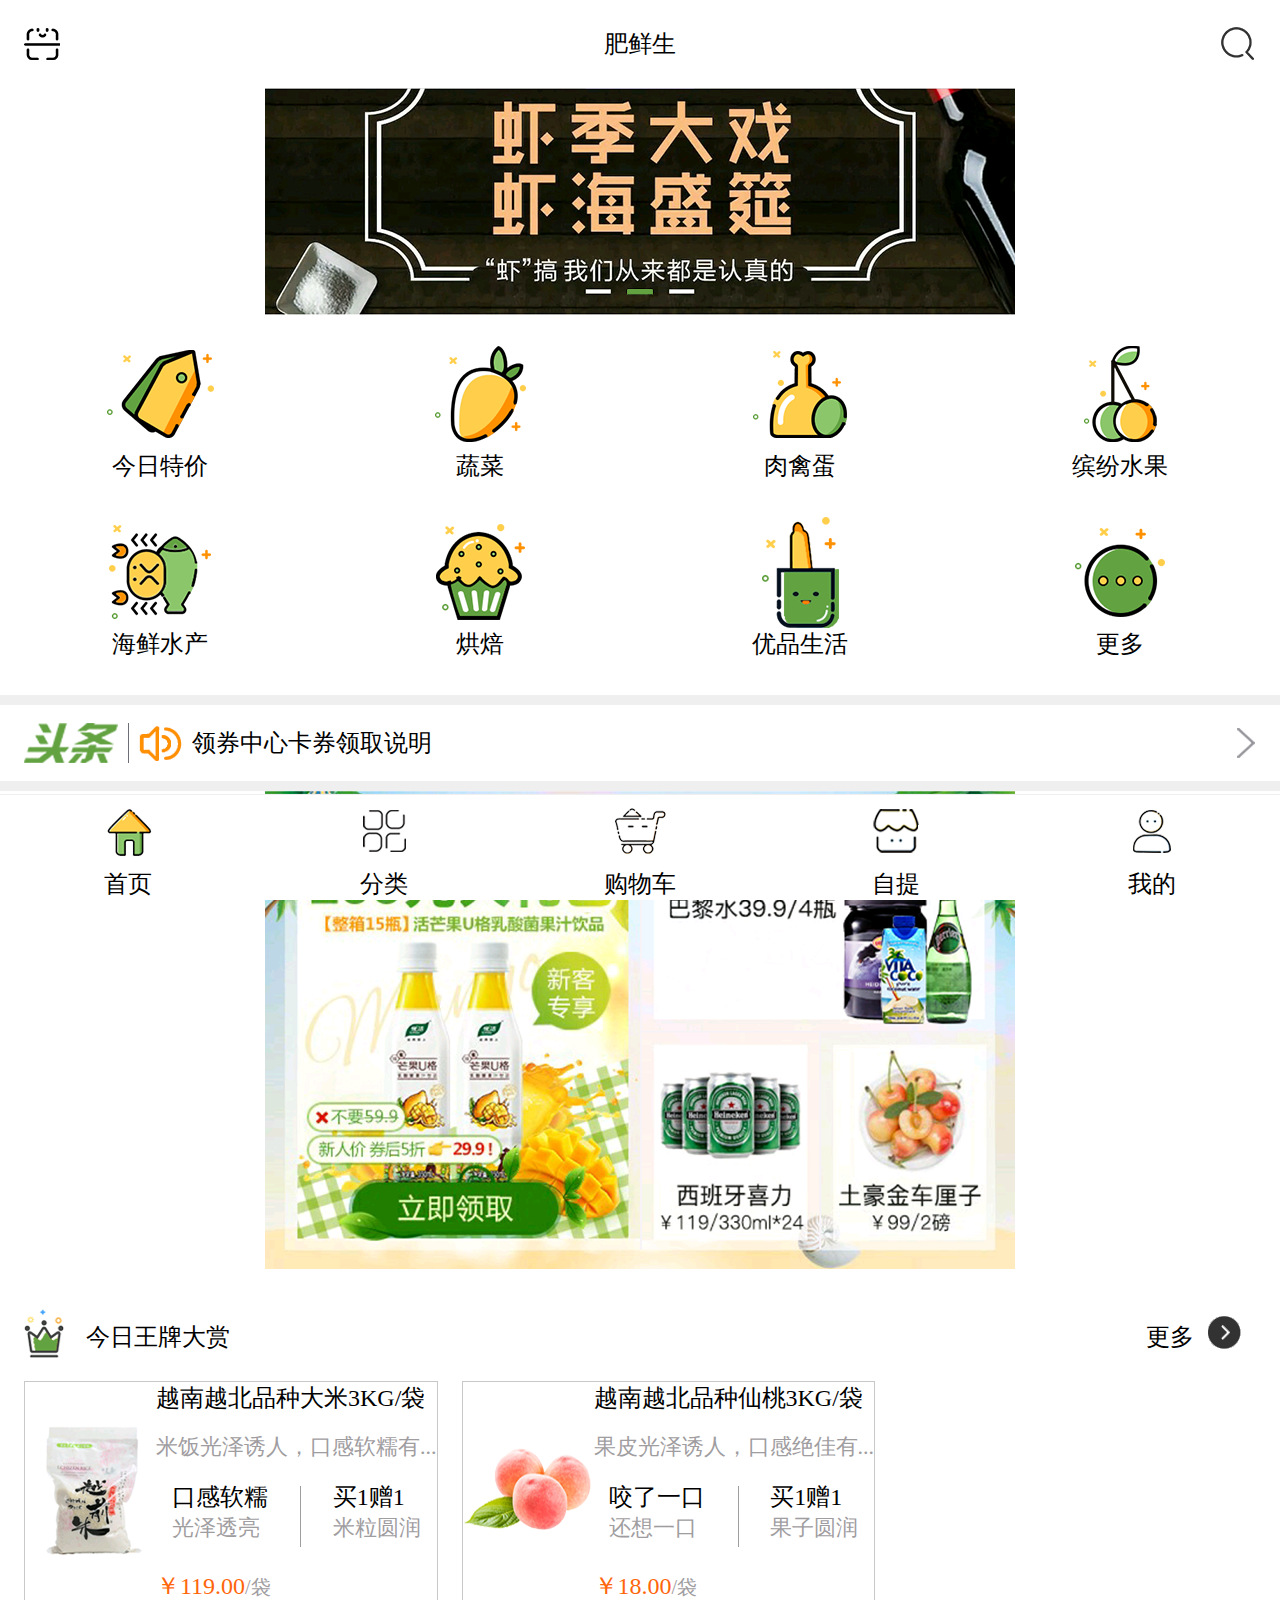
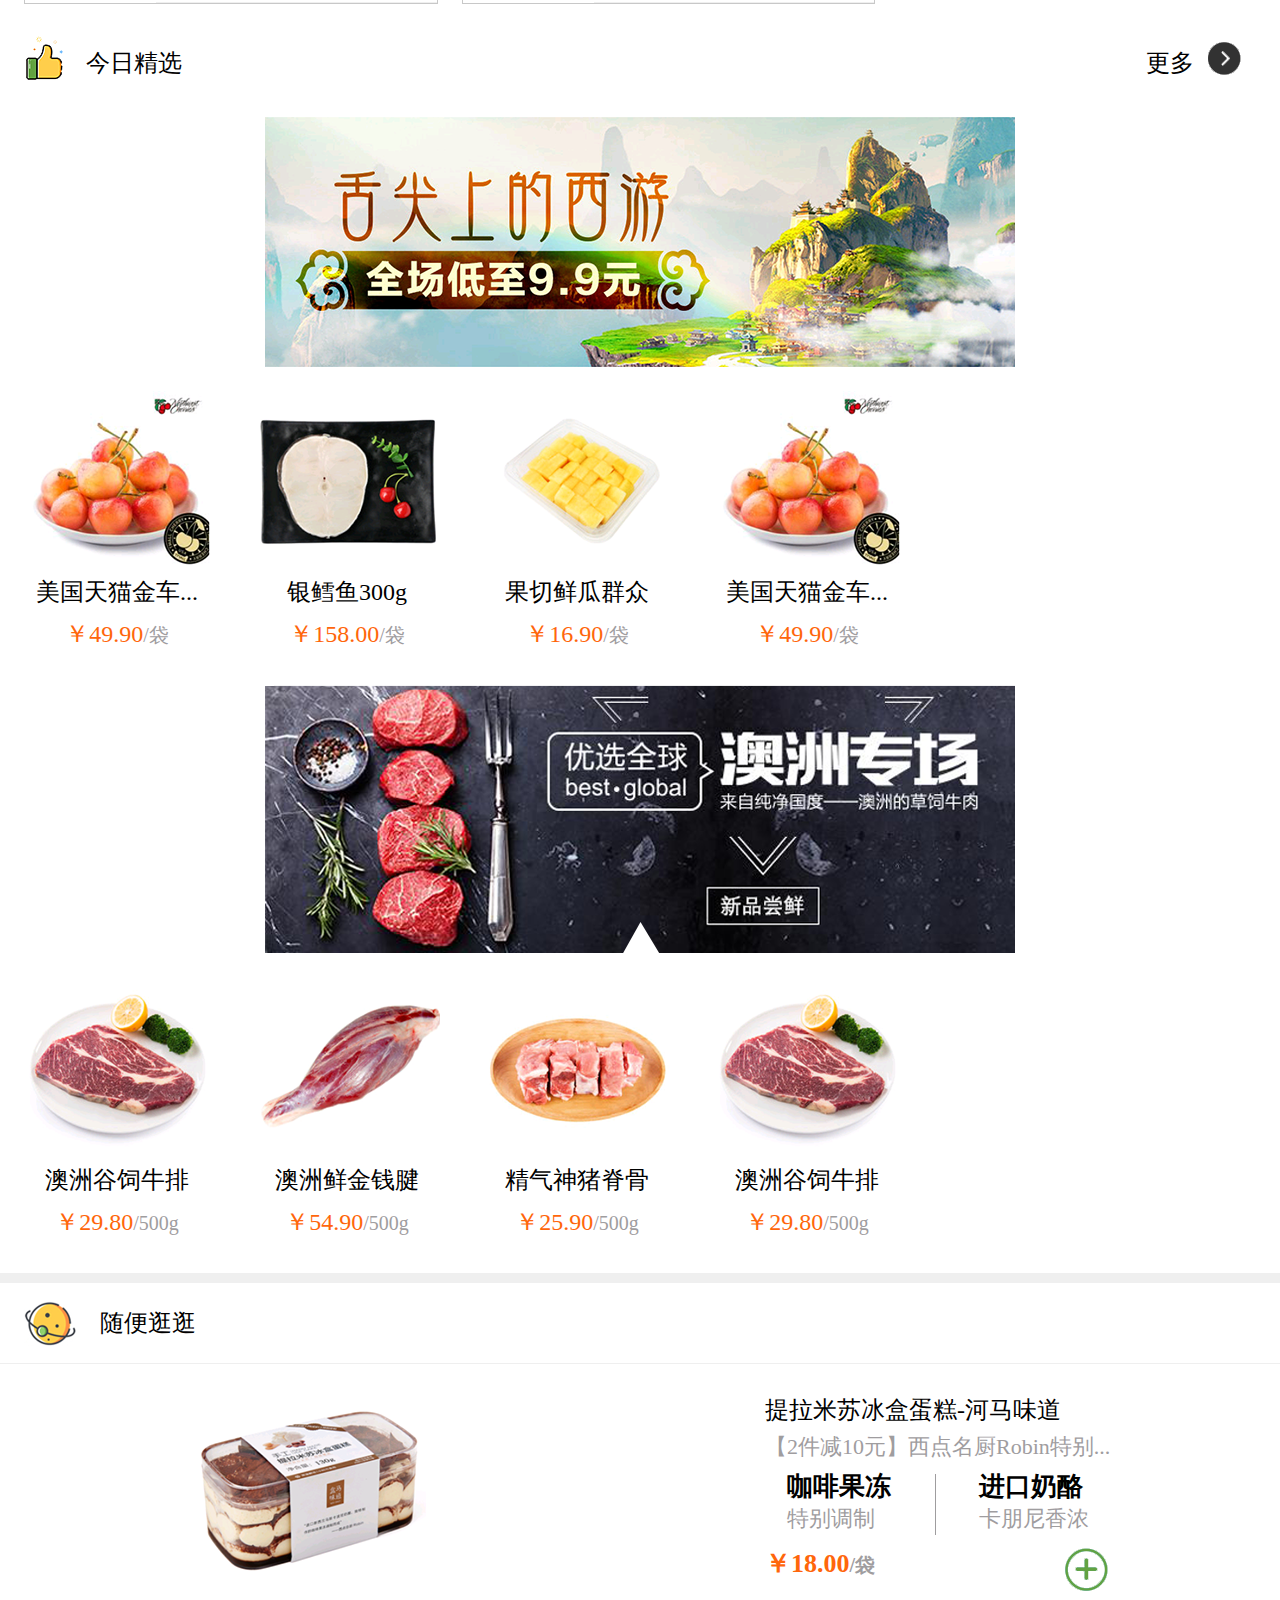
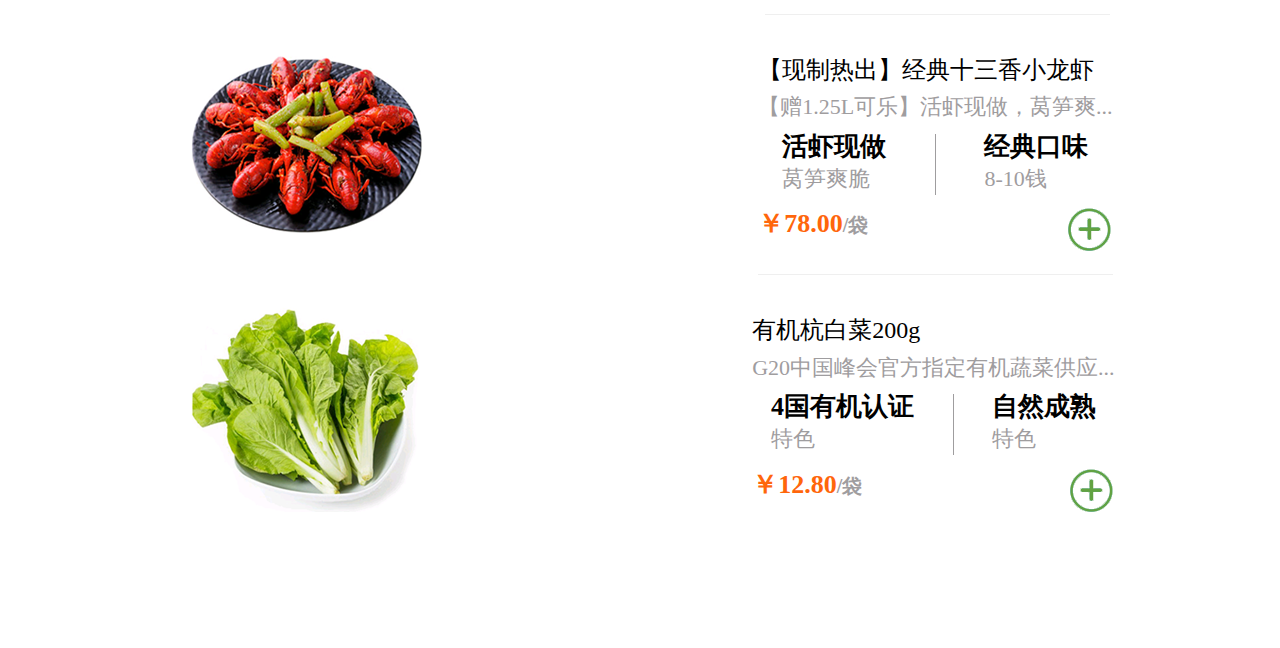
<file: index.html>
﻿<!DOCTYPE html>
<html lang="en">
<head>
    <meta charset="UTF-8">
    <meta name="viewport" content="width=device-width, initial-scale=1.0">
    <meta http-equiv="X-UA-Compatible" content="ie=edge">
    <meta name="viewport" content="width=device-width,initial-scale=1,maximum-scale=1,user-scalable=no"/>
    <link rel="stylesheet" href="css/index.css" type="text/css"/>
    <title>肥鲜生</title>
    <link rel="stylesheet" href="css/swiper.min.css">
    <script>
        //function info(){
            //alert('欢迎使用V2.0版本\n1.优化网络加载速度\n2.增加简易用户交互效果\n3.细化布局')
        //}
    </script>
</head>
<body onload="info()">
        <script src="js/swiper.min.js"></script>
    <header>
        <img src="images/test (11).png" class="header_icon">
        <span>肥鲜生</span>
        <img src="images/test (13).png" class="header_icon">
    </header>
    
    <!-- <div class="banner_one"><img src="images/test (1).png" class=""></div> -->
    <div class="swiper-container">
            <div class="swiper-wrapper">
                <div class="swiper-slide"><img src="images/test (1).png" class=""></div>
                <div class="swiper-slide"><img src="images/test (1).png" class=""></div>
                <div class="swiper-slide"><img src="images/test (1).png" class=""></div>
            </div>
            <!-- 如果需要分页器 -->
            <!-- <div class="swiper-pagination"></div> -->
            
            <!-- 如果需要导航按钮 -->
            <!-- <div class="swiper-button-prev"></div>
            <div class="swiper-button-next"></div> -->
            
            <!-- 如果需要滚动条 -->
            <!-- <div class="swiper-scrollbar"></div> -->
        </div>
    <div class="option">
        <ul>
            <li>
                <img src="images/test (8).png" class="option_icon">
                <span>今日特价</span>
            </li>
            <li>
                <img src="images/test (12).png" class="option_icon">
                <span>蔬菜</span>
            </li>
            <li>
                <img src="images/test (10).png" class="option_icon">
                <span>肉禽蛋</span>
            </li>
            <li>
                <img src="images/test (2).png" class="option_icon">
                <span>缤纷水果</span>
            </li>
        </ul>
        <ul>
            <li>
                <img src="images/test (5).png" class="option_icon">
                <span>海鲜水产</span>
            </li>
            <li>
                <img src="images/test (6).png" class="option_icon">
                <span>烘焙</span>
            </li>
            <li>
                <img src="images/test (32).png" class="option_icon">
                <span>优品生活</span>
            </li>
            <li>
                <img src="images/test (4).png" class="option_icon">
                <span>更多</span>
            </li>
        </ul>
    </div>
    <div class="ticket">
        <div class="left_ticket">
            <img src="images/test (14).png" class="left_icon1">
            <img src="images/test (9).png" class="left_icon2">
            <span>领券中心卡券领取说明</span>
        </div>
        <div class="right_ticket">
            <img src="images/test (15).png" class="right_icon">
        </div>
    </div>
    <div class="banner_two">
        <img src="images/test (7).png" class="">
    </div>
    <div class="model">
        <div class="left_model">
            <img src="images/test (28).png" class="left_icon3">
            <span class="model_span">今日王牌大赏</span>
        </div>
        <div class="right_model">
            <span class="model_span">更多</span>
            <img src="images/test (16).png" class="right_icon4">
        </div>
    </div>
    <div class="box">
        <div class="wrap">
            <div class="display">
                <div class="display_model1">
                    <div class="left_disply">
                        <img src="images/test (17).png" class="display_img">
                    </div>
                    <div class="right_disply">
                        <span>越南越北品种大米3KG/袋</span>
                        <p>米饭光泽诱人，口感软糯有...</p>
                        <div class="introduce">
                            <div class="l_left_introduce">
                                <span>口感软糯</span>
                                <p>光泽透亮</p>
                            </div>
                            <div class="hr"></div>
                            <div class="l_right_introduce">
                                <span>买1赠1</span>
                                <p>米粒圆润</p>
                            </div>
                        </div>
                        <label>￥119.00</label>
                    </div>
                </div>
                <div class="display_model1">
                        <div class="left_disply">
                            <img src="images/test (30).png" class="display_img">
                        </div>
                        <div class="right_disply">
                            <span>越南越北品种仙桃3KG/袋</span>
                            <p>果皮光泽诱人，口感绝佳有...</p>
                            <div class="introduce">
                                <div class="l_left_introduce">
                                    <span>咬了一口</span>
                                    <p>还想一口</p>
                                </div>
                                <div class="hr"></div>
                                <div class="l_right_introduce">
                                    <span>买1赠1</span>
                                    <p>果子圆润</p>
                                </div>
                            </div>
                            <label>￥18.00</label>
                        </div>
                </div>
            </div>
        </div>
    </div>
    <div class="model">
        <div class="left_model">
            <img src="images/test (27).png" class="left_icon3">
            <span class="model_span">今日精选</span>
        </div>
        <div class="right_model">
            <span class="model_span">更多</span>
            <img src="images/test (16).png" class="right_icon4">
        </div>
    </div>
    <div class="banner_three"><img src="images/test (20).png" class=""></div>
    <div class="fruites">
        <div class="wrap1">
            <ul>
                <li>
                    <img src="images/test (34).png" class="fruites_icon5">
                    <span>美国天猫金车...</span>
                    <label class="fruites_l">￥49.90</label>
                </li>
                <li>
                    <img src="images/test (35).png" class="fruites_icon5">
                    <span>银鳕鱼300g</span>
                    <label class="fruites_l">￥158.00</label>
                </li>
                <li>
                    <img src="images/test (36).png" class="fruites_icon5">
                    <span>果切鲜瓜群众</span>
                    <label class="fruites_l">￥16.90</label>
                </li>
                <li>
                    <img src="images/test (34).png" class="fruites_icon5">
                    <span>美国天猫金车...</span>
                    <label class="fruites_l">￥49.90</label>
                </li>
            </ul>
        </div>
    </div>
    <div class="banner_three"><img src="images/test (3).png" class=""></div>
    <div class="fruites">
        <div class="wrap1">
            <ul>
                <li>
                    <img src="images/test (37).png" class="fruites_icon5">
                    <span>澳洲谷饲牛排</span>
                    <label class="meat_l">￥29.80</label>
                </li>
                <li>
                    <img src="images/test (38).png" class="fruites_icon5">
                    <span>澳洲鲜金钱腱</span>
                    <label class="meat_l">￥54.90</label>
                </li>
                <li>
                    <img src="images/test (39).png" class="fruites_icon5">
                    <span>精气神猪脊骨</span>
                    <label class="meat_l">￥25.90</label>
                </li>
                <li>
                    <img src="images/test (37).png" class="fruites_icon5">
                    <span>澳洲谷饲牛排</span>
                    <label class="meat_l">￥29.80</label>
                </li>
            </ul>
        </div>
    </div>
    <div class="model_single">
            <img src="images/test (23).png" class="left_icon6">
            <span class="model_span">随便逛逛</span>
    </div>
    <div class="display2">
        <div class="display_model2">
            <div class="left_disply">
                <img src="images/test (24).png" class="display1_img">
            </div>
            <div class="right_disply">
                <span>提拉米苏冰盒蛋糕-河马味道</span>
                <p>【2件减10元】西点名厨Robin特别...</p>
                <div class="introduce">
                    <div class="l_left_introduce">
                        <span class="single">咖啡果冻</span>
                        <p>特别调制</p>
                    </div>
                    <div class="hr"></div>
                    <div class="l_right_introduce">
                        <span class="single">进口奶酪</span>
                        <p>卡朋尼香浓</p>
                    </div>
                </div>
                <div class="price">
                    <label class="single">￥18.00</label>
                    <img src="images/test (40).png" class="right_icon7">
                </div>
            </div>
        </div>
        <div class="display_model2">
            <div class="left_disply">
                <img src="images/test (25).png" class="display1_img">
            </div>
            <div class="right_disply">
                <span>【现制热出】经典十三香小龙虾</span>
                <p>【赠1.25L可乐】活虾现做，莴笋爽...</p>
                <div class="introduce">
                    <div class="l_left_introduce">
                        <span class="single">活虾现做</span>
                        <p>莴笋爽脆</p>
                    </div>
                    <div class="hr"></div>
                    <div class="l_right_introduce">
                        <span class="single">经典口味</span>
                        <p>8-10钱</p>
                    </div>
                </div>
                <div class="price">
                    <label class="single">￥78.00</label>
                    <img src="images/test (40).png" class="right_icon7">
                </div>
            </div>
        </div>
        <div class="display_model2">
            <div class="left_disply">
                <img src="images/test (26).png" class="display1_img">
            </div>
            <div class="right_disply">
                <span>有机杭白菜200g</span>
                <p>G20中国峰会官方指定有机蔬菜供应...</p>
                <div class="introduce">
                    <div class="l_left_introduce">
                        <span class="single">4国有机认证</span>
                        <p>特色</p>
                    </div>
                    <div class="hr"></div>
                    <div class="l_right_introduce">
                        <span class="single">自然成熟</span>
                        <p>特色</p>
                    </div>
                </div>
                <div class="price">
                    <label class="single">￥12.80</label>
                    <img src="images/test (40).png" class="right_icon7">
                </div>
            </div>
        </div>
    </div>
    <footer>
        <ul>
            <li>
                <img src="images/test (31).png" class="left_icon7">
                <span>首页</span>
            </li>
            <li>
                <img src="images/test (33).png" class="left_icon7">
                <span>分类</span>
            </li>
            <li>
                <img src="images/test (29).png" class="left_icon7">
                <span>购物车</span>
            </li>
            <li>
                <img src="images/test (18).png" class="left_icon7">
                <span>自提</span>
            </li>
            <li>
                <img src="images/test (19).png" class="left_icon7">
                <span>我的</span>
            </li>
        </ul>
    </footer>
    <script>        
            var mySwiper = new Swiper ('.swiper-container', {
            //   direction: 'vertical', // 垂直切换选项
              loop: true, // 循环模式选项
              
              // 如果需要分页器
              pagination: {
                el: '.swiper-pagination',
              },
              
              // 如果需要前进后退按钮
            //   navigation: {
            //     nextEl: '.swiper-button-next',
            //     prevEl: '.swiper-button-prev',
            //   },
              
            //   // 如果需要滚动条
            //   scrollbar: {
            //     el: '.swiper-scrollbar',
            //   },
            })        
            </script>
</body>
</html>
</file>
<file: css/index.css>
body,ol,ul,h1,h2,h3,h4,h5,h6,p,th,td,dl,dd{
    list-style:none;
    text-decoration: none;
    margin: 0;
    padding: 0;
}
body{
    /* width:10rem; */
    margin: 0 auto;
}
span{
    font-size: 0.24rem;
    /* padding:0.1rem 0; */
}
.wrap1 span{
    padding:0.1rem 0;
}
p{
    font-size: 0.22rem;
    color:#9f9d9f;
}
label{
    font-size: 0.24rem;
    color: #ff660b;
}
header{
    display: flex;
    height: 0.88rem;
    align-items: center;
    background: #fff;
    justify-content: space-between;
    position: fixed;
    left: 0;
    top: 0;
    right: 0;
    z-index: 15;
}
header img.header_icon{
    width:0.36rem;
    height: 0.36rem;
    margin-left:0.24rem;
}
header img.header_icon:last-child{
    margin-left:0rem;
    margin-right:0.24rem;
}
header h2{
    font-size: 0.36rem;
}
div.swiper-slide{
    width: 100%;
    margin-top: 0.88rem;
}
div img{
    transform: scale(1);
    max-width: 100%;
    max-height: 100%;
    width: auto;
    height: auto;
}
div.option ul{
    display: flex;
    flex-flow: row wrap;
    justify-content: space-around;
    margin-bottom: 0.35rem;
}
div.option ul li{
    display: flex;
    flex-flow: column wrap;
    justify-content: center;
}
div.option ul li img{
    width:1.11rem;
    height: 1.11rem;
}
div.option ul li span{
    font-size: 0.24rem;
    text-align: center;
}
div.ticket{
    display: flex;
    border-top:0.1rem solid #efefef;
    border-bottom:0.1rem solid #efefef;
    height: 0.76rem;
    align-items: center;
    justify-content: space-between;
}
.left_ticket,.left_model{
    display: flex;
    height: 100%;
    align-items: center;
    margin-left:0.24rem;
}
.right_ticket,.right_model{
    display: flex;
    height: 100%;
    align-items: center;
    margin-right:0.24rem;
}
div.ticket img.left_icon1{
    width: 0.94rem;
    height: 0.4rem;
    padding-right: 0.1rem;
    border-right: 1px solid #6c6f76;    
}
div.ticket img.left_icon2{
    width: 0.43rem;
    height: 0.35rem;
    padding:0 0.1rem;
}
div.ticket img.right_icon{
    width: 0.2rem;
    height: 0.32rem;
}
div.model{
    display: flex;
    height: 0.88rem;
    align-items: center;
    justify-content: space-between;
}
div.banner_two{
    width: 100%;
    text-align: center;
}
img.left_icon3,.right_icon4{
    width: 0.42rem;
    height: 0.51rem;
    padding-bottom: 0.1rem;
    padding-right: 0.1rem;
}
div.model .model_span{
    padding:0 0.1rem;
}
div.box{
    width:100%;
    height: 2.38rem;
    overflow: hidden;
}
.box .wrap{
    width:100%;
    height: 2.54rem;/* 比里层元素高16px 为了隐藏滚动条*/
    overflow-x: scroll;/* 定义超出此盒子滚动 */
    overflow-y: hidden;
}
div.display{
    width: 10.52rem;
    display: flex;
}
div.display_model1{
    /* width: 5.26rem;
    height: 2.38rem; */
    display: flex;
    justify-content: space-around;
    align-items: center;
    margin-left: 0.24rem;
    border:1px solid #c8c8c8;
    box-sizing: border-box;      
}
div.display .display_img{
    width: 1.31rem;
    height: 1.7rem;
}
div.right_disply{
    display:flex;
    height: 2.2rem;
    justify-content: space-between;
    flex-flow: column;
    border-bottom: 1px solid #EFEFEF;
}
div.display_model2:last-child div.right_disply{
    border-bottom:none;
}
div.introduce{
    display: flex;
    flex-flow: row wrap;
    align-items: center;
    justify-content: space-around;
}
div.l_left_introduce,.l_right_introduce{
    /* width:1.2rem; */
    height: 0.71rem;
    display: flex;
    flex-flow: column;
    align-content: flex-start;
}
div.hr{
    width:0.01rem;
    height: 0.61rem;
    border-right:1px solid #9f9d9f;
}
label:after{
    content:'/袋';
    color:#9f9d9f;
    font-size: 0.2rem;
}
div.banner_three{
    width: 100%;
    text-align: center;
    margin-top:0.1rem;
}
div.fruites{
    width:100%;
    height: 2.59rem;
    overflow: hidden;
    margin-bottom: 0.35rem;
}
.wrap1{
    width:100%;
    height: 2.787rem;
    overflow-x: scroll;
    overflow-y: hidden;
}
div.fruites ul{
    display: flex;
    width:9rem;
    /* margin-bottom: 0.35rem; */
    justify-content: space-between;
}
div.fruites ul li:first-child{
    margin-left: 0.24rem;
}
div.fruites ul li{
    display:flex;   
    flex-flow: column wrap;
    justify-content: flex-start;
    align-items: center;
}
div.fruites ul li img.fruites_icon5{
    width:1.86rem;
    height: 1.75rem;
}
label.fruites_l::after{
    content:'/袋';
    color:#9f9d9f;
    font-size: 0.2rem;
}
label.meat_l::after{
    content:'/500g';
    color:#9f9d9f;
    font-size: 0.2rem;
}
div.model_single{
    height: 0.8rem;
    display: flex;
    /* margin-bottom:1.04rem; 最后一个使用 */
    align-items: center;
    border-top:0.1rem solid #EFEFEF;
    border-bottom:0.01rem solid #EFEFEF; 
}
div.model_single .left_icon6{
    width:.52rem;
    height: 0.45rem;
    margin:0 0.24rem;
}
.display1_img{
    width:2.32rem;
    height: 2.16rem;
}
.single{
    font-size: 0.26rem;
    font-weight: 700;
}
.right_icon7{
    width:0.47rem;
    height: 0.47rem;
}
div.display2{
    /* border-bottom:1px solid #EFEFEF; */
    margin-bottom:1.04rem;
}
div.display_model2{
    /* width: 5.26rem; */
    /* height: 2.38rem; */
    display: flex;
    margin-top: 0.2rem;
    justify-content: space-around;
    align-items: center;
    margin-left: 0.24rem;
    /* border:1px solid #c8c8c8; */
    box-sizing: border-box;      
}
div.price{
    display: flex;
    margin-bottom: 0.2rem;
    justify-content: space-between;
}
footer{
    position: fixed;
    left: 0;
    bottom: 0;
    right: 0;
    z-index: 15;
    border-top:1px solid #EFEFEF;
    background: #fff;
    /* margin-top:1.04rem; */
}
footer ul{
    display: flex;
    justify-content: space-around;
}
footer ul li{
    display: flex;
    flex-flow: column wrap;
    justify-content: flex-start;
    align-items: center;
}
footer .left_icon7{
    width: 0.73rem;
    height: 0.73rem;
}
footer>ul>li>span{
    padding:0;
}
@media screen and (min-width:1000px){
    html{
        font-size: 100px;
    }
}
@media screen and (min-width:768px){
    html{
        font-size: 100px;
    }
}
@media screen and (min-width:300px)and (max-width:767px){
    html{
        font-size: 50px;
    }
}
</file>
